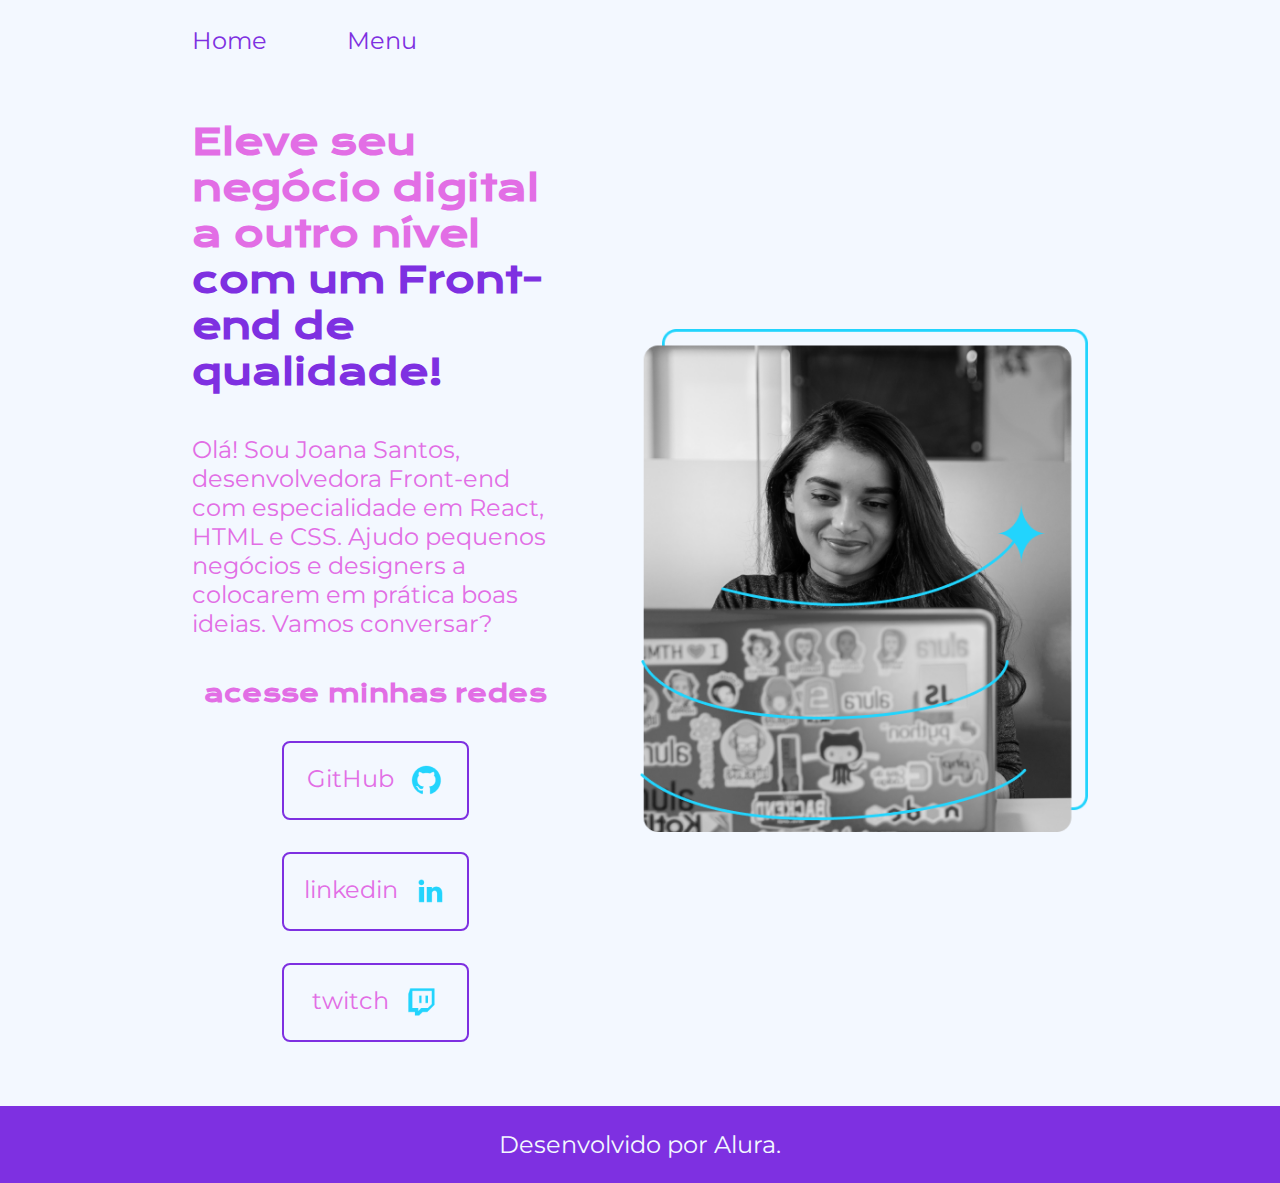
<file: index.html>
<!DOCTYPE html>
<html lang="pt-br">
<head>
    <meta charset="UTF-8">
    <meta name="viewport" content="width=device-width, initial-scale=1.0">
    <title>portifolio</title>
    <link rel="stylesheet" href="./styles/style.css">
</head>
<body>
    <header class="cabecalho">
        <nav class="cabecalho__menu">
            <a class="cabecalho__menu__link" href="index.html">Home</a>
            <a class="cabecalho__menu__link" href="about.html">Menu</a>
        </nav>
    </header>
    <main class="apresentacao">
        <section class="apresentacao__conteudo">
            <h1 class="apresentacao__conteudo__titulo">Eleve seu negócio digital a outro nível<strong class="titulo-destaque"> com um Front-end de qualidade!</strong></h1>
            <p class="apresentacao__conteudo__texto">Olá! Sou Joana Santos, desenvolvedora Front-end com especialidade em React, HTML e CSS. Ajudo pequenos negócios e designers a colocarem em prática boas ideias. Vamos conversar?</p>
            <div class="apresentacao__links">
                <h2 class="apresentacao__links__subtitulos">acesse minhas redes</h2>
                <a class="apresentacao__links__navegacao" href="https://github.com">GitHub
                    <img src="./assets/github.png" >   
                </a>
                <a class="apresentacao__links__navegacao" href="https://linkedin.com">linkedin
                    <img src="./assets/linkedin.png" >
                </a>
                <a class="apresentacao__links__navegacao" href="https://twithc.tv">twitch
                    <img src="./assets/twitch.png" >
                </a>
        
            </div>
        </section>  
        <img class="apresentacao__imagem" src="./assets/Imagem.png" alt="foto da joana santos">
    </main>
    <footer>
        <p class="rodape">Desenvolvido por Alura.</p>
    </footer>
    
</body>
</html>
</file>
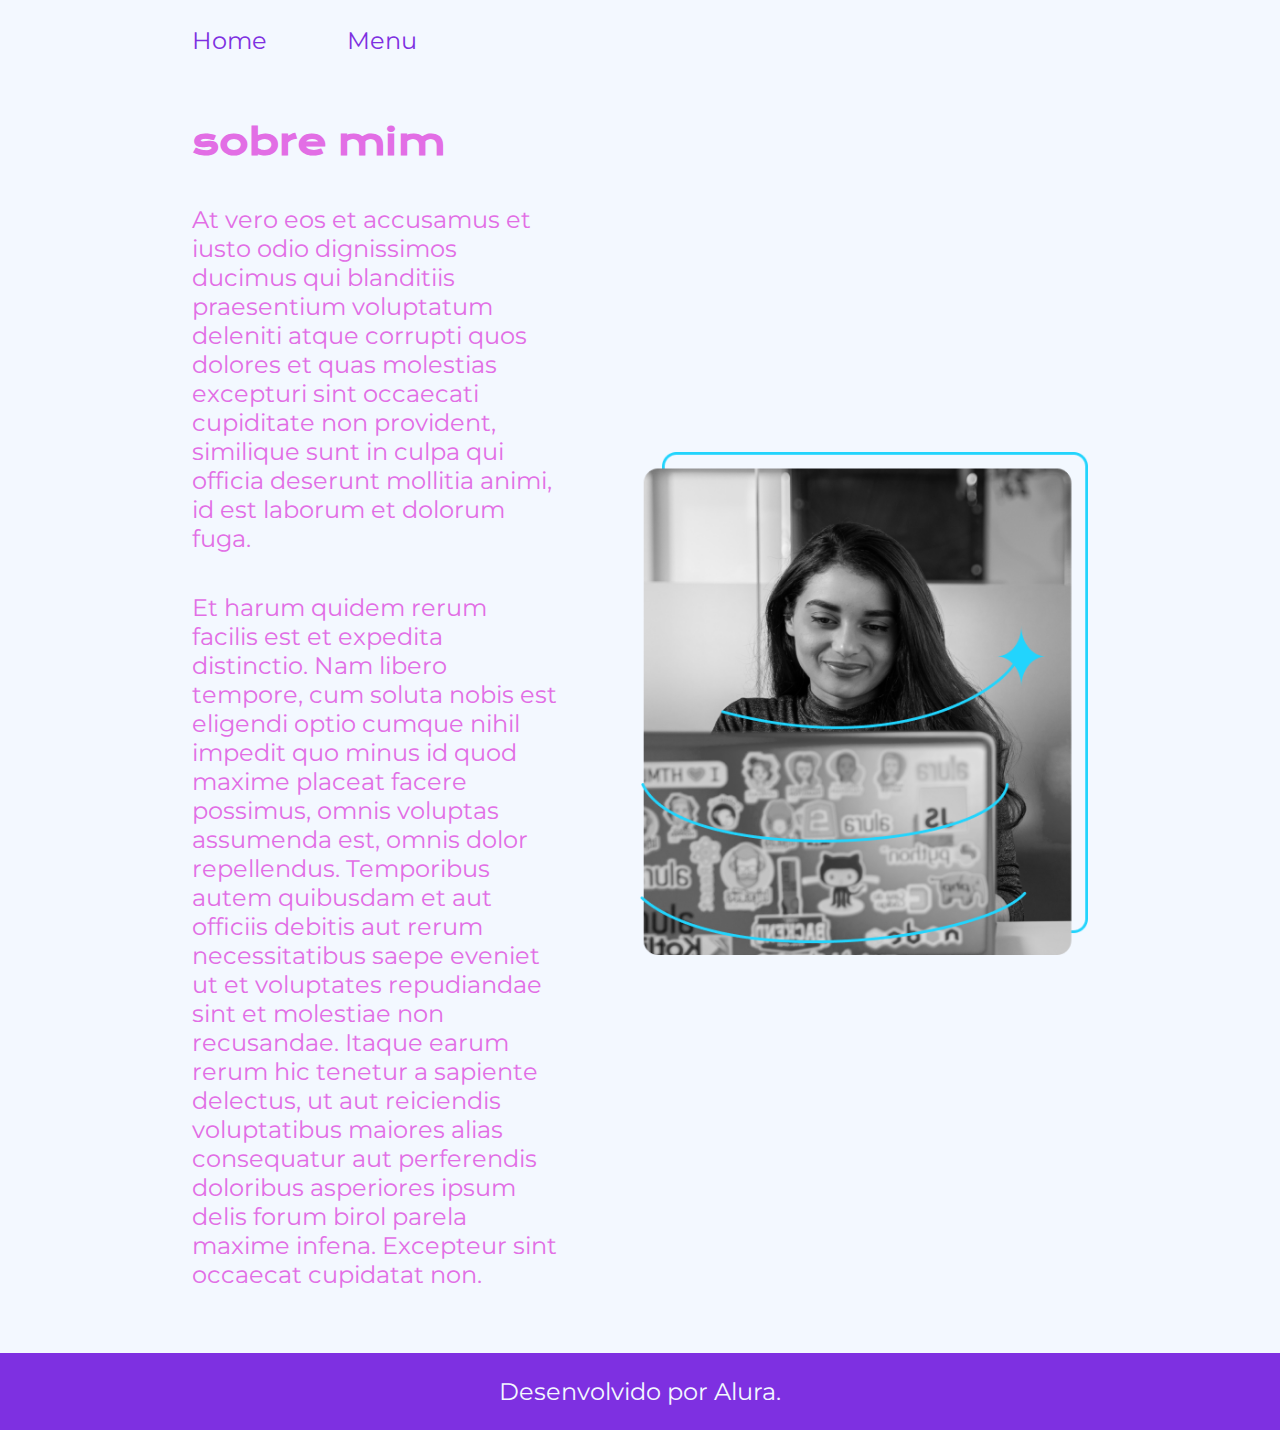
<file: about.html>
<!DOCTYPE html>
<html lang="pt-br">
<head>
    <meta charset="UTF-8">
    <meta name="viewport" content="width=device-width, initial-scale=1.0">
    <title>sobre mim</title>
    <link rel="stylesheet" href="./styles/style.css">
</head>
<body>
    <header class="cabecalho">
        <nav class="cabecalho__menu">
            <a class="cabecalho__menu__link" href="index.html">Home</a>
            <a class="cabecalho__menu__link" href="about.html">Menu</a>
        </nav>
    </header>

    <main class="apresentacao">
        
        <section class="apresentacao__conteudo">
            <h1 class="apresentacao__conteudo__titulo"> sobre mim </h1>
            <p class="apresentacao__conteudo__texto">At vero eos et accusamus et iusto odio dignissimos ducimus qui blanditiis praesentium voluptatum deleniti atque corrupti quos dolores et quas molestias excepturi sint occaecati cupiditate non provident, similique sunt in culpa qui officia deserunt mollitia animi, id est laborum et dolorum fuga. </p>
            <p class="apresentacao__conteudo__texto">Et harum quidem rerum facilis est et expedita distinctio. Nam libero tempore, cum soluta nobis est eligendi optio cumque nihil impedit quo minus id quod maxime placeat facere possimus, omnis voluptas assumenda est, omnis dolor repellendus. Temporibus autem quibusdam et aut officiis debitis aut rerum necessitatibus saepe eveniet ut et voluptates repudiandae sint et molestiae non recusandae. Itaque earum rerum hic tenetur a sapiente delectus, ut aut reiciendis voluptatibus maiores alias consequatur aut perferendis doloribus asperiores ipsum delis forum birol parela maxime infena. Excepteur sint occaecat cupidatat non.</p>
        </section>
        <img class="apresentacao__imagem" src="./assets/Imagem.png" alt="foto da joana santos">
    </main>

   
    <footer> <p class="rodape">Desenvolvido por Alura.</p></footer>
</body>
</html>
</file>
<file: styles/style.css>
@import url('https://fonts.googleapis.com/css2?family=Krona+One&family=Montserrat:wght@400;600&display=swap');

:root{
    --cor-primaria: #F3F8FF;
    --cor-secundaria: #E26EE5;
    --cor-terciaria: #7E30E1;
    --cor-hover: #49108B;

    --fonte-primaria:'krona one', sans-serif;
    --fonte-secundaria:'Montserrat', sans-serif;
}

*{
    margin:0;
    padding:0;
}

body {
    box-sizing: border-box;
    background-color: var(--cor-primaria);
    color: var(--cor-secundaria);
}
.cabecalho__menu__link{
    font-family:var(--fonte-secundaria);
    font-size: 1.5rem;
    font-weight: 600px;
    color: var(--cor-terciaria);
    text-decoration: none;
}
.cabecalho{
    padding: 2% 0% 0% 15%;
}

.cabecalho__menu{
    display: flex;
    gap: 80px;
}

.apresentacao{
    padding: 5% 15%;
    justify-content: space-between;
    display:flex;
    align-items: center;
    gap: 82px;
}
.apresentacao__conteudo {
    width: 50%;
    display: flex;
    flex-direction: column;
    gap: 40px;

}
.apresentacao__conteudo__titulo{
    font-size: 2.25rem;
    font-family:var(--fonte-primaria);
}
.titulo-destaque{ 
    color: var(--cor-terciaria);
}

.apresentacao__conteudo__texto{
    font-size: 1.5rem;
    font-family:var(--fonte-secundaria);
}
.apresentacao__links__subtitulos{

    font-family: var(--fonte-primaria);
    font-weight: 400px;
    font-size: 1.5rem;
}
.apresentacao__links{
    display: flex;
    flex-direction: column;
    align-items: center;
    gap: 32px;
    justify-content: space-between;
}

.apresentacao__links__navegacao{
    display: flex;
    justify-content: center;
    gap: 16px;
    border:  2px solid var(--cor-terciaria);
    width:50%;
    text-align: center;
    border-radius: 8px;
    font-size: 1.5rem;
    font-weight: 600px;
    padding: 21.5px 0;
    text-decoration: none;
    color: var(--cor-secundaria);
    font-family:var(--fonte-secundaria);

}
.apresentacao__links__link:hover{
    background-color: var(--cor-hover);
}

.apresentacao__imagem{
    width: 50%;
}

.rodape{
    padding: 24px;
    color: var(--cor-primaria);
    background-color: var(--cor-terciaria);
    text-align: center;
    font-family:var(--fonte-secundaria);
    font-size: 1.5rem;
    font-weight: 400px;
}

@media(max-width: 1200px) {
    
    .cabecalho{
        padding: 10%;
    }

    .cabecalho__menu{
        justify-content: center;
    }
    
    
    .apresentacao{
        flex-direction: column-reverse;
        padding: 5%;
    }

    .apresentacao__conteudo{
        width: auto;
    }
}
</file>
